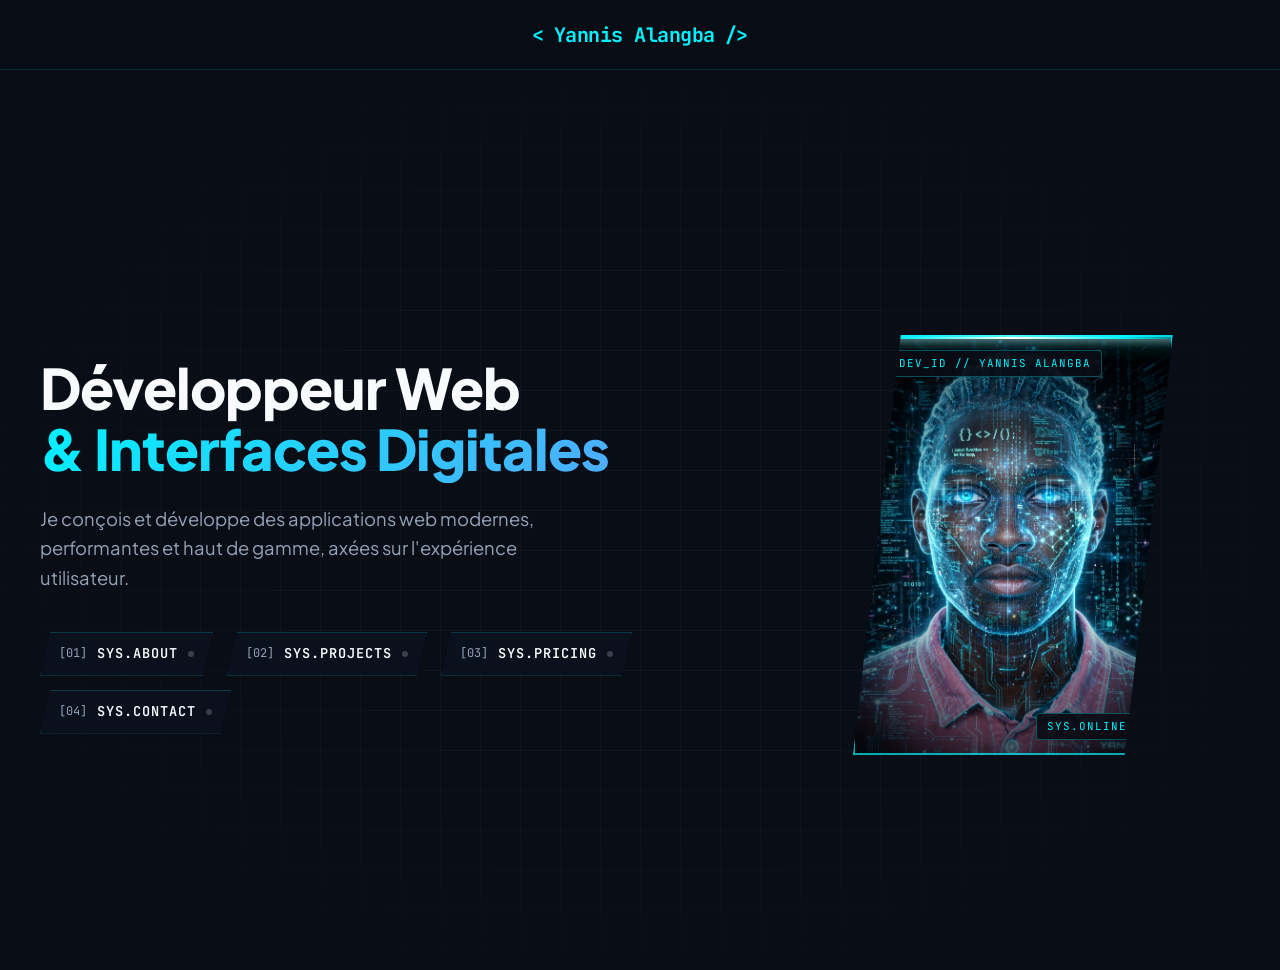
<file: index.html>
<!DOCTYPE html>
<html lang="fr">
<head>
  <meta charset="UTF-8" />
  <meta name="viewport" content="width=device-width, initial-scale=1.0" />
  <title>Portfolio — Alangba Yannis</title>
  <!-- Polices Google Fonts : Plus Jakarta Sans (UI) & JetBrains Mono (Code) -->
  <link rel="preconnect" href="https://fonts.googleapis.com">
  <link rel="preconnect" href="https://fonts.gstatic.com" crossorigin>
  <link href="https://fonts.googleapis.com/css2?family=JetBrains+Mono:wght@400;500&family=Plus+Jakarta+Sans:wght@400;600;700;800&display=swap" rel="stylesheet">
  <link rel="stylesheet" href="style.css" />
</head>
<body>

    <!-- OVERLAY SCAN BIOMÉTRIQUE HUD (30 SECONDS) -->
<div id="biometric-loader" class="biometric-overlay">
  <div class="hud-scanner-container">
    
    <!-- Reticule central rotatif -->
    <div class="scanner-ring outer-ring"></div>
    <div class="scanner-ring inner-ring"></div>
    <div class="scanner-core"></div>
    <div class="laser-beam"></div>

    <!-- HUD Data Display -->
    <div class="hud-status-box">
      <div class="hud-header">
        <span class="hud-led"></span>
        <span class="hud-title">BIOMETRIC_IDENTITY_SCAN</span>
      </div>
      
      <div class="hud-target-info">
        TARGET_NODE: <span id="bio-target-name" class="highlight-cyan">SYS.UNKNOWN</span>
      </div>

      <!-- Barre de progression -->
      <div class="bio-progress-bg">
        <div id="bio-progress-bar" class="bio-progress-fill"></div>
      </div>

      <div class="hud-footer">
        <span id="bio-status-text">ANALYZING RETINAL PATTERN...</span>
        <span id="bio-timer" class="highlight-cyan">30.0s</span>
      </div>
    </div>

  </div>
</div>

  <!-- NAV BAR -->
  <header class="navbar">
    <div class="nav-container">
      <div class="nav-logo">
        <span class="logo-code">&lt;</span>Yannis Alangba<span class="logo-code">/&gt;</span>
      </div>
      <nav class="nav-links">
        <!-- Navigation vide comme demandé -->
      </nav>
    </div>
  </header>

  <!-- HERO SECTION -->
  <section class="hero">
  <!-- Canvas pour la pluie de code binaire en arrière-plan -->
  <canvas id="matrix-canvas"></canvas>
  <!-- Fond dynamique avec grille lumineuse -->
  <div class="grid-background"></div>

  <div class="hero-container">
    
    <!-- CONTENU TEXTE HERO (COLONNE GAUCHE) -->
    <div class="hero-content">

      <h1 class="hero-title">
        Développeur Web <br />
        <span class="gradient-text">&amp; Interfaces Digitales</span>
      </h1>

      <p class="hero-description">
        Je conçois et développe des applications web modernes, performantes et haut de gamme, axées sur l'expérience utilisateur.
      </p>

     <!-- CATEGORIES FUTURISTES : TERMINAL NODES -->
<div class="hero-categories">
  
  <div class="category-node" onclick="triggerBiometricScan('SYS.ABOUT', 'about.html')">
    <span class="node-prefix">[01]</span>
    <span class="node-label">SYS.ABOUT</span>
    <span class="node-dot"></span>
  </div>

  <div class="category-node" onclick="triggerBiometricScan('SYS.PROJECTS', 'projects.html')">
    <span class="node-prefix">[02]</span>
    <span class="node-label">SYS.PROJECTS</span>
    <span class="node-dot"></span>
  </div>

  <div class="category-node" onclick="triggerBiometricScan('SYS.PRICING', 'pricing.html')">
    <span class="node-prefix">[03]</span>
    <span class="node-label">SYS.PRICING</span>
    <span class="node-dot"></span>
  </div>

  <div class="category-node" onclick="triggerBiometricScan('SYS.CONTACT', 'contact.html')">
    <span class="node-prefix">[04]</span>
    <span class="node-label">SYS.CONTACT</span>
    <span class="node-dot"></span>
  </div>

</div>

    </div> <!-- FIN DU HERO-CONTENT -->

    <!-- VISUEL / PHOTO HOLOGRAPHIQUE BLUEPRINT (COLONNE DROITE) -->
    <div class="hero-visual">
      <div class="blueprint-card">
        <!-- 1. Photo de fond en Noir & Blanc / Blueprint -->
        <img src="./WhatsApp Image 2026-09-19 at 15.34.25.jpeg" alt="Alangba Yannis" class="blueprint-photo photo-bw" />

        <!-- 2. Photo du dessus en Couleur (révélée par le scanner) -->
        <img src="./WhatsApp Image 2026-09-20 at 23.21.51.jpg" alt="Alangba Yannis" class="blueprint-photo photo-color" />

        <!-- 3. Ligne du scanner néon -->
        <div class="scan-line"></div>
        
        <div class="blueprint-overlay"></div>
        
        <!-- Badges HUD -->
        <div class="hud-tag top-left">DEV_ID // YANNIS ALANGBA</div>
        <div class="hud-tag bottom-right">SYS.ONLINE</div>
      </div>
    </div>

  </div> <!-- FIN DU HERO-CONTAINER -->
</section>
 

  <!-- Inclure le script JS juste avant </body> -->
<script src="script.js"></script>
</body>
</html>
</file>
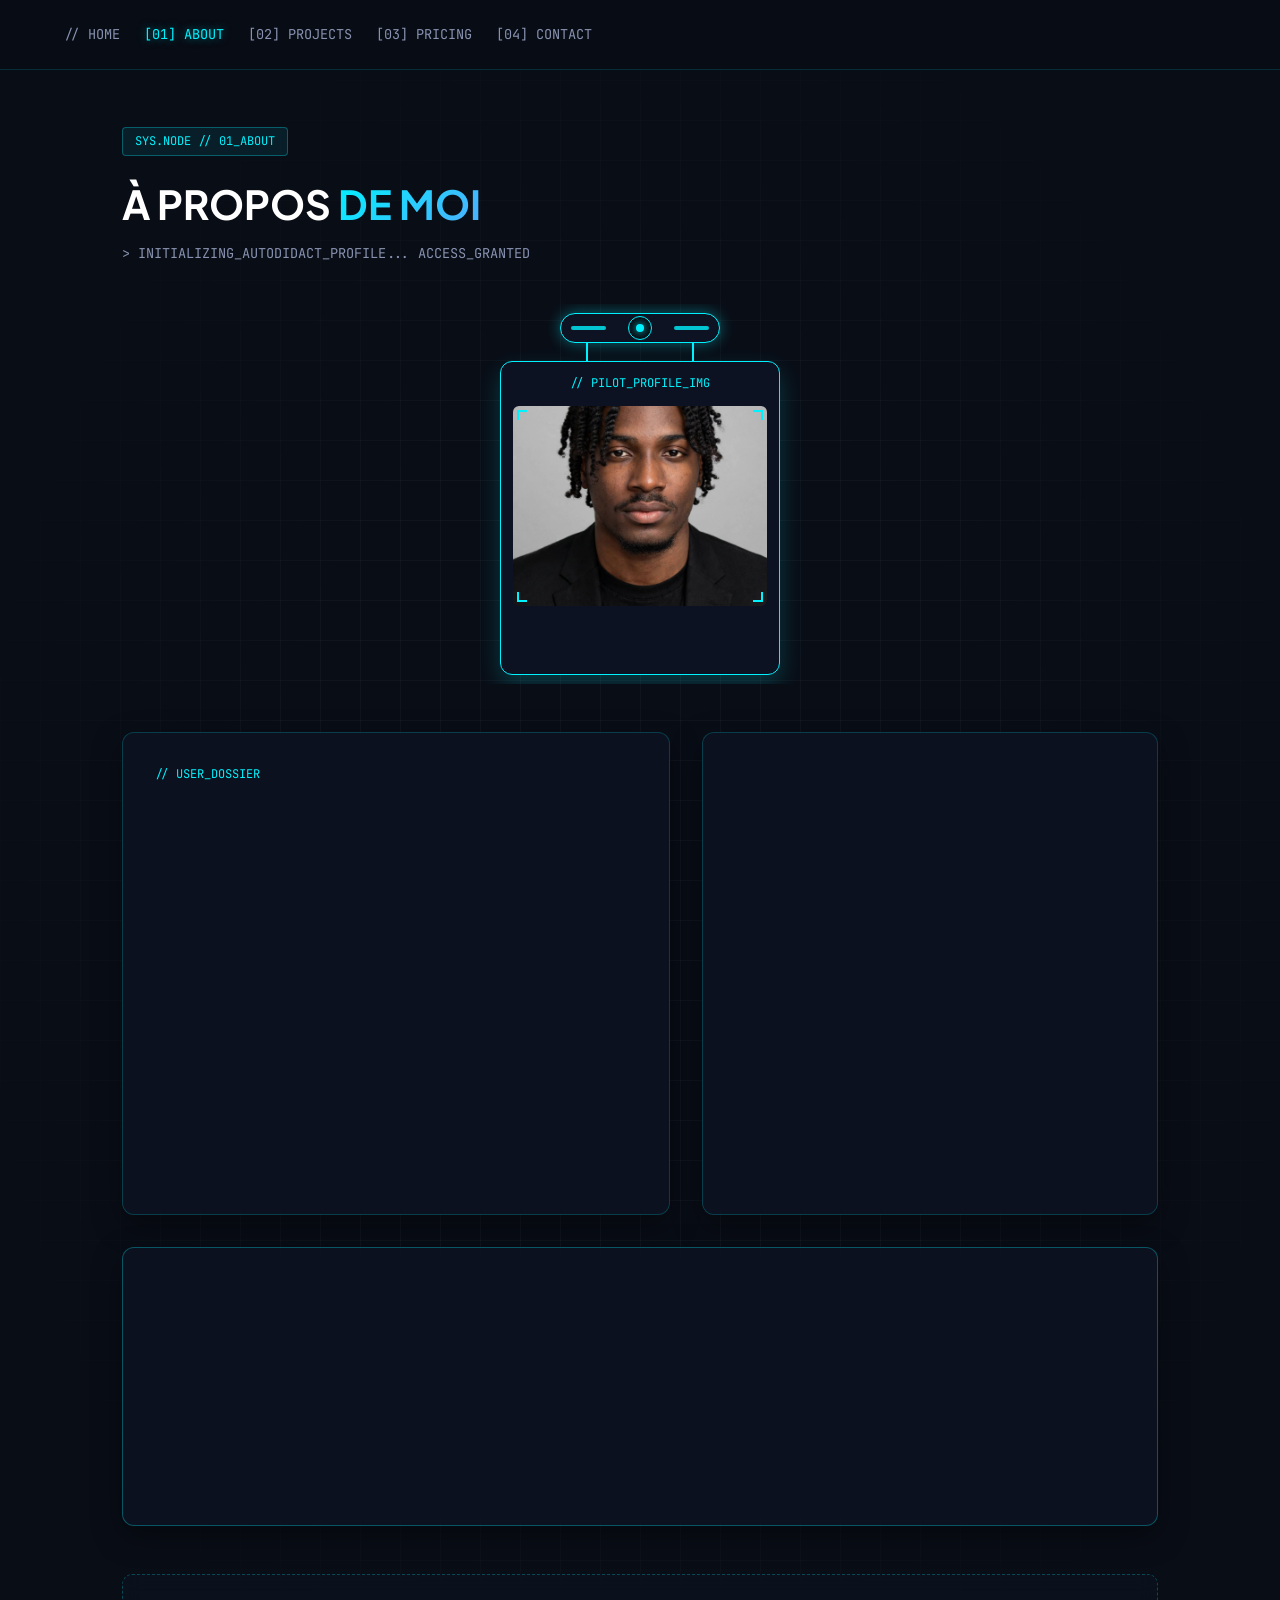
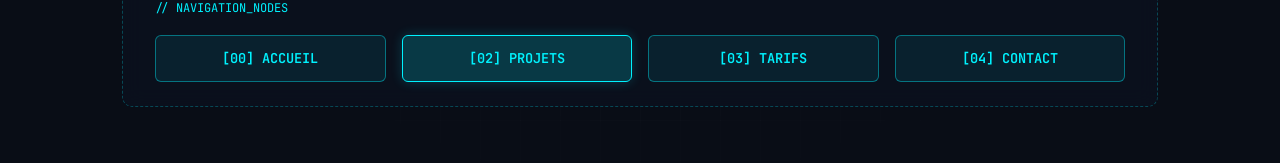
<file: about.html>
<!DOCTYPE html>
<html lang="fr">
<head>
  <meta charset="UTF-8" />
  <meta name="viewport" content="width=device-width, initial-scale=1.0" />
  <title>Alangba Yannis // SYS.ABOUT</title>
  <link rel="stylesheet" href="style.css" />
  <!-- Google Font Mono -->
  <link rel="preconnect" href="https://fonts.googleapis.com">
  <link rel="preconnect" href="https://fonts.gstatic.com" crossorigin>
  <link href="https://fonts.googleapis.com/css2?family=JetBrains+Mono:wght@400;600;700&family=Plus+Jakarta+Sans:wght@400;600;700&display=swap" rel="stylesheet">
</head>
<body class="cyber-page">

  <!-- FOND DYNAMIQUE (MATRICE + GRILLE) -->
  <canvas id="matrix-canvas"></canvas>
  <div class="grid-background"></div>

  <!-- NAVIGATION HEADER -->
  <header class="navbar">
    
    <nav class="nav-links">
      <a href="index.html" class="nav-item">// HOME</a>
      <a href="about.html" class="nav-item active">[01] ABOUT</a>
      <a href="projects.html" class="nav-item">[02] PROJECTS</a>
      <a href="pricing.html" class="nav-item">[03] PRICING</a>
      <a href="contact.html" class="nav-item">[04] CONTACT</a>
    </nav>
  </header>

  <!-- CONTENU PRINCIPAL -->
  <main class="page-container">
    
    <!-- EN-TÊTE DE PAGE -->
    <div class="page-header">
      <div class="hud-badge">SYS.NODE // 01_ABOUT</div>
      <h1 class="page-title">À PROPOS <span class="gradient-text">DE MOI</span></h1>
      <p class="page-subtitle">> INITIALIZING_AUTODIDACT_PROFILE... ACCESS_GRANTED</p>
    </div>

    <!-- BANNIÈRE PHOTO TRANPORTÉE PAR DRONE -->
<section class="drone-banner-container">
  <div class="drone-wrapper" id="droneWrapper">
    
    <!-- LE DRONE (HUD & HELICES) -->
    <div class="cyber-drone">
      <div class="drone-propeller prop-left"></div>
      <div class="drone-core">
        <span class="drone-eye"></span>
      </div>
      <div class="drone-propeller prop-right"></div>
      <!-- Grappins/Lois de fixation -->
      <div class="drone-mount left-mount"></div>
      <div class="drone-mount right-mount"></div>
    </div>

    <!-- LA PANCARTE / CARTE PHOTO -->
    <div class="photo-sign cyber-card">
      <div class="card-tag">// PILOT_PROFILE_IMG</div>
      <div class="sign-photo-frame">
        <img src="./WhatsApp Image 2026-09-20 at 23.04.14.jpg" alt="Photo Alangba Yannis" class="sign-img" />
        <div class="photo-overlay"></div>
        <span class="hud-corner top-left"></span>
        <span class="hud-corner top-right"></span>
        <span class="hud-corner bottom-left"></span>
        <span class="hud-corner bottom-right"></span>
      </div>
      <div class="sign-caption">
        <span class="caption-name">YANNIS ALANGBA</span>
        <span class="caption-status">[DEV_NODE // ONLINE]</span>
      </div>
    </div>

  </div>
</section>

    <!-- GRILLE D'INFORMATIONS -->
    <div class="about-grid">
      
      <!-- CARTE PROFIL & PARCOURS AUTODIDACTE -->
      <div class="cyber-card bio-card">
        <div class="card-corner top-left"></div>
        <div class="card-corner bottom-right"></div>
        
        <div class="card-tag">// USER_DOSSIER</div>
        <h2 class="card-title">Alangba Yannis</h2>
        <p class="card-subtitle">Développeur Web Autodidacte & Titulaire d'une Licence en Mécatronique</p>

        <p class="card-text">
          Passionné par la création numérique et le code, je suis un développeur frontend autodidacte. Mon approche est guidée par la curiosité, la résolution de problèmes et l'apprentissage continu.
        </p>
        <p class="card-text">
          Titulaire d'une Licence en Mécatronique, j'associe la rigueur logique et l'esprit d'ingénierie acquis durant ma formation académique à ma passion pour la conception d'interfaces web modernes, immersives et performantes.
        </p>

        <!-- STATISTIQUES RAPIDES -->
        <div class="stats-row">
          <div class="stat-item">
            <span class="stat-number">MÉCATRONIQUE</span>
            <span class="stat-desc">DIPLÔME / LICENCE</span>
          </div>
          <div class="stat-item">
            <span class="stat-number">AUTODIDACTE</span>
            <span class="stat-desc">FORMATION WEB</span>
          </div>
          <div class="stat-item">
            <span class="stat-number">ABIDJAN</span>
            <span class="stat-desc">LOCALISATION</span>
          </div>
        </div>
      </div>

      <!-- CARTE COMPÉTENCES / MAÎTRISE TECHNIQUE -->
      <div class="cyber-card tech-card">
        <div class="card-corner top-left"></div>
        <div class="card-corner bottom-right"></div>

        <div class="card-tag">// CORE_COMPETENCIES</div>
        
        <div class="stack-category">
          <span class="category-label">MAÎTRISE CORE WEB</span>
          <div class="skills-tags">
            <span class="tech-tag highlight">HTML5</span>
            <span class="tech-tag highlight">CSS3</span>
            <span class="tech-tag highlight">JavaScript (ES6+)</span>
          </div>
        </div>

        <div class="stack-category">
          <span class="category-label">DISCIPLINES ACADÉMIQUES & SYSTÈMES</span>
          <div class="skills-tags">
            <span class="tech-tag">Mécatronique</span>
            <span class="tech-tag">Systèmes Automatisés</span>
            <span class="tech-tag">Logique Algorithmique</span>
          </div>
        </div>

        <div class="stack-category">
          <span class="category-label">OUTILS & ENVIRONNEMENT</span>
          <div class="skills-tags">
            <span class="tech-tag">Git / GitHub</span>
            <span class="tech-tag">VS Code</span>
            <span class="tech-tag">Responsive Design</span>
          </div>
        </div>
      </div>

    </div>

    <!-- BLOC CV & ACTION RECRUTEURS -->
<div class="cyber-card cv-download-card">
  <div class="card-tag">// CURRICULUM_VITAE</div>
  
  <div class="cv-info-content">
    <div class="cv-icon">📄</div>
    <div class="cv-details">
      <h3 class="cv-title">ALANGBA YANNIS - CV.PDF</h3>
      <p class="cv-subtitle">Développeur Frontend Junior // Licence en Mécatronique</p>
    </div>
  </div>

  <div class="cv-actions">
    <!-- Bouton pour voir / ouvrir le PDF -->
    <a href="./Cv Yannis Alangba.pdf" target="_blank" class="cyber-btn outline">
      <span> VOIR LE CV</span>
    </a>
    
    <!-- Bouton pour télécharger directement le PDF -->
    <a href="./Cv Yannis Alangba.pdf" download="CV_Alangba_Yannis.pdf" class="cyber-btn primary">
      <span>TÉLÉCHARGER (.PDF)</span>
    </a>
  </div>
</div>

    <!-- PANNEAU DE NAVIGATION VERS LES AUTRES PAGES -->
    <div class="navigation-panel">
      <div class="panel-header">// NAVIGATION_NODES</div>
      <div class="nav-buttons-grid">
        <a href="index.html" class="cyber-btn">
          <span>[00] ACCUEIL</span>
          <div class="btn-glow"></div>
        </a>
        <a href="projects.html" class="cyber-btn primary">
          <span>[02] PROJETS</span>
          <div class="btn-glow"></div>
        </a>
        <a href="pricing.html" class="cyber-btn">
          <span>[03] TARIFS</span>
          <div class="btn-glow"></div>
        </a>
        <a href="contact.html" class="cyber-btn">
          <span>[04] CONTACT</span>
          <div class="btn-glow"></div>
        </a>
      </div>
    </div>

  </main>

  <script src="script.js"></script>
</body>
</html>
</file>
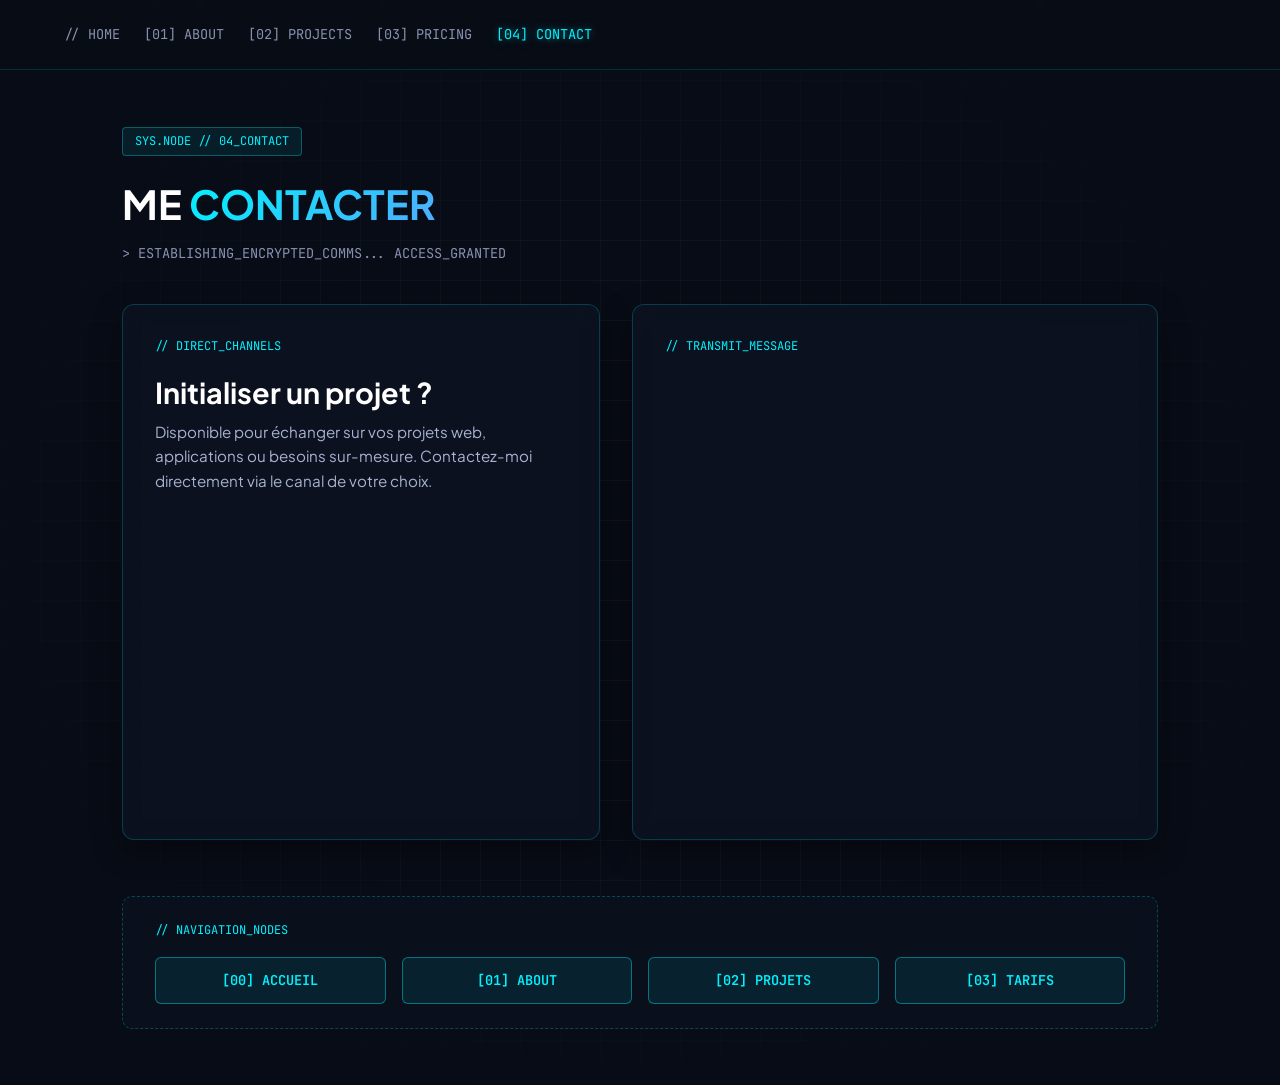
<file: contact.html>
<!DOCTYPE html>
<html lang="fr">
<head>
  <meta charset="UTF-8" />
  <meta name="viewport" content="width=device-width, initial-scale=1.0" />
  <title>Alangba Yannis // SYS.CONTACT</title>
  <link rel="stylesheet" href="style.css" />
  <!-- Google Font Mono -->
  <link rel="preconnect" href="https://fonts.googleapis.com">
  <link rel="preconnect" href="https://fonts.gstatic.com" crossorigin>
  <link href="https://fonts.googleapis.com/css2?family=JetBrains+Mono:wght@400;600;700&family=Plus+Jakarta+Sans:wght@400;600;700&display=swap" rel="stylesheet">
</head>
<body class="cyber-page">

  <!-- FOND DYNAMIQUE (MATRICE + GRILLE) -->
  <canvas id="matrix-canvas"></canvas>
  <div class="grid-background"></div>

  <!-- NAVIGATION HEADER -->
  <header class="navbar">
    
    <nav class="nav-links">
      <a href="index.html" class="nav-item">// HOME</a>
      <a href="about.html" class="nav-item">[01] ABOUT</a>
      <a href="projects.html" class="nav-item">[02] PROJECTS</a>
      <a href="pricing.html" class="nav-item">[03] PRICING</a>
      <a href="contact.html" class="nav-item active">[04] CONTACT</a>
    </nav>
  </header>

  <!-- CONTENU PRINCIPAL -->
  <main class="page-container">
    
    <!-- EN-TÊTE DE PAGE -->
    <div class="page-header">
      <div class="hud-badge">SYS.NODE // 04_CONTACT</div>
      <h1 class="page-title">ME <span class="gradient-text">CONTACTER</span></h1>
      <p class="page-subtitle">> ESTABLISHING_ENCRYPTED_COMMS... ACCESS_GRANTED</p>
    </div>

    <!-- GRILLE CONTACT -->
    <div class="contact-grid">
      
      <!-- CANAUX DE COMMUNICATION DIRECTS -->
      <div class="cyber-card contact-info-card">
        <div class="card-tag">// DIRECT_CHANNELS</div>
        <h2 class="card-title">Initialiser un projet ?</h2>
        <p class="card-text">
          Disponible pour échanger sur vos projets web, applications ou besoins sur-mesure. Contactez-moi directement via le canal de votre choix.
        </p>

        <!-- BOUTON WHATSAPP STAR -->
        <div class="whatsapp-box">
          <span class="whatsapp-label">// FAST_RESPONSE_CHANNEL</span>
          <a href="https://wa.me/2250102002898?text=Bonjour%20Yannis,%20j'ai%20vu%20ton%20portfolio%20et%20je%20souhaite%20discuter%20d'un%20projet." 
             target="_blank" 
             rel="noopener noreferrer" 
             class="cyber-whatsapp-btn">
            <span class="wa-icon">💬</span>
            <span class="wa-text">CONTACTER SUR WHATSAPP</span>
            <span class="wa-number">+225 01 02 00 28 98</span>
          </a>
        </div>

        <!-- INFOS COMPLÉMENTAIRES -->
        <div class="info-list">
          <div class="info-item">
            <span class="info-label">LOCALISATION:</span>
            <span class="info-val">Abidjan, Côte d'Ivoire</span>
          </div>
          <div class="info-item">
            <span class="info-label">DISPONIBILITÉ:</span>
            <span class="info-val green">FREELANCE / OPEN FOR ROLES</span>
          </div>
          <div class="info-item">
            <span class="info-label">STATUS:</span>
            <span class="info-val">ONLINE // READY_TO_CODE</span>
          </div>
        </div>
      </div>

      <!-- FORMULAIRE DE CONTACT HUD -->
      <div class="cyber-card contact-form-card">
        <div class="card-tag">// TRANSMIT_MESSAGE</div>
        
        <form class="cyber-form" onsubmit="event.preventDefault(); alert('Message transmis au système !');">
          <div class="form-group">
            <label for="name" class="form-label">[01] VOTRE NOM / ORGANISATION</label>
            <input type="text" id="name" class="cyber-input" placeholder="Ex: John Doe / Agency" required />
          </div>

          <div class="form-group">
            <label for="email" class="form-label">[02] ADRESSE E-MAIL</label>
            <input type="email" id="email" class="cyber-input" placeholder="Ex: client@domain.com" required />
          </div>

          <div class="form-group">
            <label for="message" class="form-label">[03] DÉTAILS DU PROJET</label>
            <textarea id="message" class="cyber-input textarea" rows="4" placeholder="Décrivez brièvement votre besoin..." required></textarea>
          </div>

          <button type="submit" class="cyber-btn primary full-width">
            <span>TRANSMETTRE LE MESSAGE &rarr;</span>
          </button>
        </form>
      </div>

    </div>

    <!-- PANNEAU DE NAVIGATION BAS DE PAGE -->
    <div class="navigation-panel">
      <div class="panel-header">// NAVIGATION_NODES</div>
      <div class="nav-buttons-grid">
        <a href="index.html" class="cyber-btn">
          <span>[00] ACCUEIL</span>
        </a>
        <a href="about.html" class="cyber-btn">
          <span>[01] ABOUT</span>
        </a>
        <a href="projects.html" class="cyber-btn">
          <span>[02] PROJETS</span>
        </a>
        <a href="pricing.html" class="cyber-btn">
          <span>[03] TARIFS</span>
        </a>
      </div>
    </div>

  </main>

  <script src="script.js"></script>
</body>
</html>
</file>
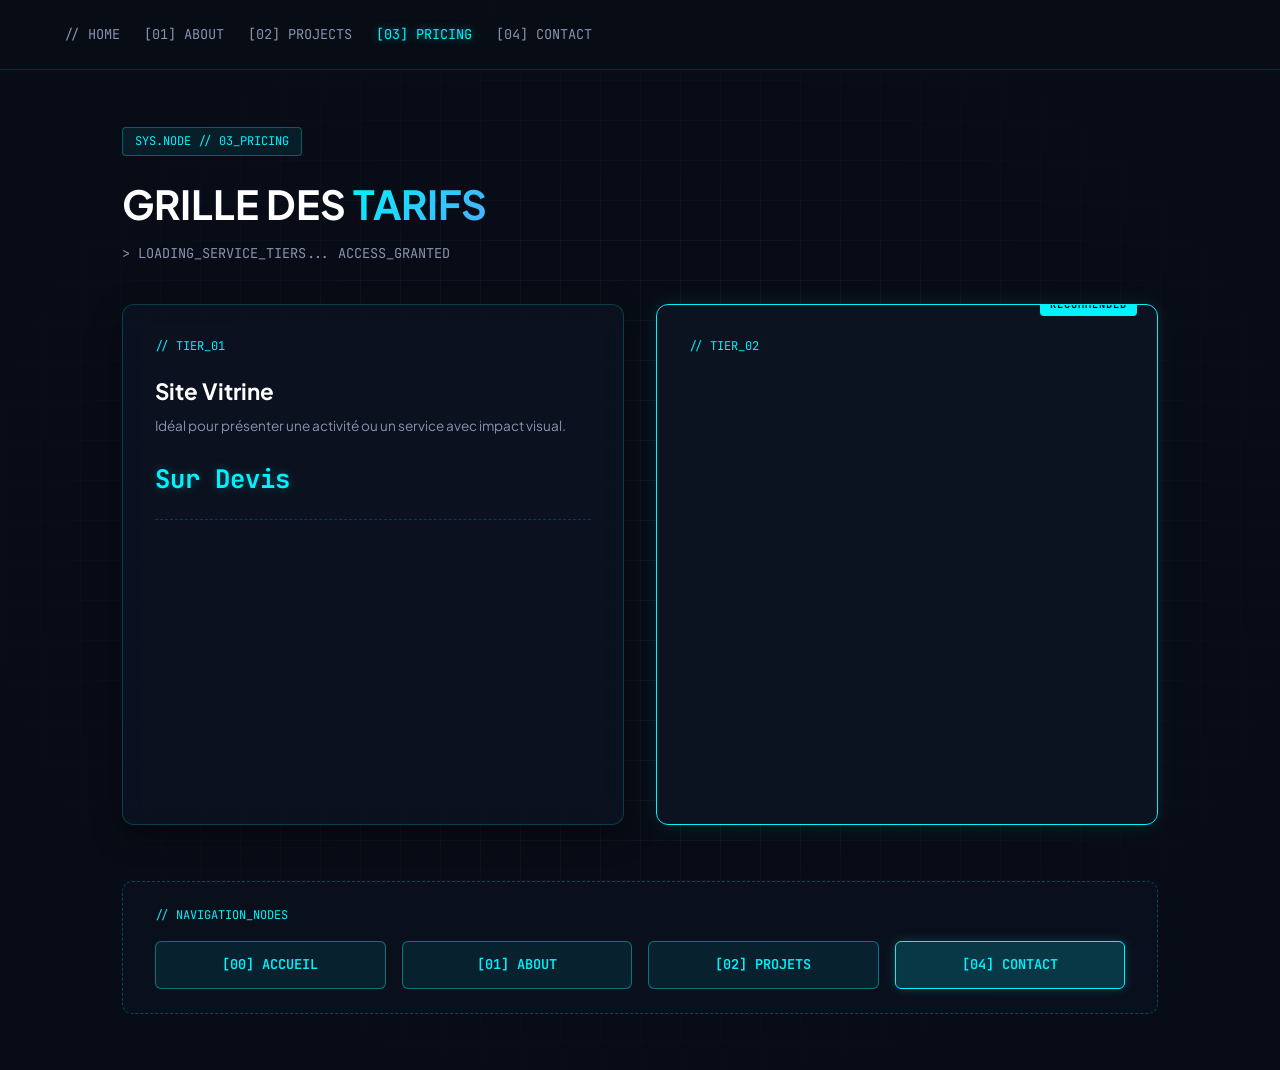
<file: pricing.html>
<!DOCTYPE html>
<html lang="fr">
<head>
  <meta charset="UTF-8" />
  <meta name="viewport" content="width=device-width, initial-scale=1.0" />
  <title>Alangba Yannis // SYS.PRICING</title>
  <link rel="stylesheet" href="style.css" />
  <!-- Google Font Mono -->
  <link rel="preconnect" href="https://fonts.googleapis.com">
  <link rel="preconnect" href="https://fonts.gstatic.com" crossorigin>
  <link href="https://fonts.googleapis.com/css2?family=JetBrains+Mono:wght@400;600;700&family=Plus+Jakarta+Sans:wght@400;600;700&display=swap" rel="stylesheet">
</head>
<body class="cyber-page">

  <!-- FOND DYNAMIQUE (MATRICE + GRILLE) -->
  <canvas id="matrix-canvas"></canvas>
  <div class="grid-background"></div>

  <!-- NAVIGATION HEADER -->
  <header class="navbar">
   
    <nav class="nav-links">
      <a href="index.html" class="nav-item">// HOME</a>
      <a href="about.html" class="nav-item">[01] ABOUT</a>
      <a href="projects.html" class="nav-item">[02] PROJECTS</a>
      <a href="pricing.html" class="nav-item active">[03] PRICING</a>
      <a href="contact.html" class="nav-item">[04] CONTACT</a>
    </nav>
  </header>

  <!-- CONTENU PRINCIPAL -->
  <main class="page-container">
    
    <!-- EN-TÊTE DE PAGE -->
    <div class="page-header">
      <div class="hud-badge">SYS.NODE // 03_PRICING</div>
      <h1 class="page-title">GRILLE DES <span class="gradient-text">TARIFS</span></h1>
      <p class="page-subtitle">> LOADING_SERVICE_TIERS... ACCESS_GRANTED</p>
    </div>

    <!-- GRILLE DES TARIFS -->
    <div class="pricing-grid">
      
      <!-- OFFRE 1 : ESSENTIEL / VITRINE -->
      <article class="cyber-card pricing-card">
        <div class="card-tag">// TIER_01</div>
        <div class="pricing-header">
          <h2 class="pricing-title">Site Vitrine</h2>
          <p class="pricing-subtitle">Idéal pour présenter une activité ou un service avec impact visual.</p>
        </div>

        <div class="pricing-price">
          <span class="price-value">Sur Devis</span>
        </div>

        <ul class="pricing-features">
          <li><span class="feature-icon">[✓]</span> Design Responsive & Inclusif</li>
          <li><span class="feature-icon">[✓]</span> Intégration HTML5 / CSS3 / JS</li>
          <li><span class="feature-icon">[✓]</span> Formulaire de contact / Commande</li>
          <li><span class="feature-icon">[✓]</span> Optimisation Vitesse & SEO</li>
          <li><span class="feature-icon">[✓]</span> Hébergement GitHub Pages / Vercel</li>
        </ul>

        <div class="pricing-footer">
          <a href="contact.html" class="cyber-btn-sm outline full-width">COMMANDER_NODE &rarr;</a>
        </div>
      </article>

      <!-- OFFRE 2 : INTERACTIF / DYNAMIQUE (POPULAIRE) -->
      <article class="cyber-card pricing-card featured">
        <div class="featured-badge">RECOMMENDED</div>
        <div class="card-tag">// TIER_02</div>
        <div class="pricing-header">
          <h2 class="pricing-title">Site e-commerce</h2>
          <p class="pricing-subtitle">Pour les projets nécessitant de la dynamique de données et un panel admin.</p>
        </div>

        <div class="pricing-price">
          <span class="price-value">Sur Devis</span>
        </div>

        <ul class="pricing-features">
          <li><span class="feature-icon">[✓]</span> Tout l'offre Site Vitrine</li>
          <li><span class="feature-icon">[✓]</span> Base de données Firebase temps réel</li>
          <li><span class="feature-icon">[✓]</span> Panel Administration / Gestion</li>
          <li><span class="feature-icon">[✓]</span> Modales d'images & réservations</li>
          <li><span class="feature-icon">[✓]</span> Notifications d'activité automatiques</li>
        </ul>

        <div class="pricing-footer">
          <a href="contact.html" class="cyber-btn-sm full-width">COMMANDER_NODE &rarr;</a>
        </div>
      </article>

      

    </div>

    <!-- PANNEAU DE NAVIGATION BAS DE PAGE -->
    <div class="navigation-panel">
      <div class="panel-header">// NAVIGATION_NODES</div>
      <div class="nav-buttons-grid">
        <a href="index.html" class="cyber-btn">
          <span>[00] ACCUEIL</span>
        </a>
        <a href="about.html" class="cyber-btn">
          <span>[01] ABOUT</span>
        </a>
        <a href="projects.html" class="cyber-btn">
          <span>[02] PROJETS</span>
        </a>
        <a href="contact.html" class="cyber-btn primary">
          <span>[04] CONTACT</span>
        </a>
      </div>
    </div>

  </main>

  <script src="script.js"></script>
</body>
</html>
</file>
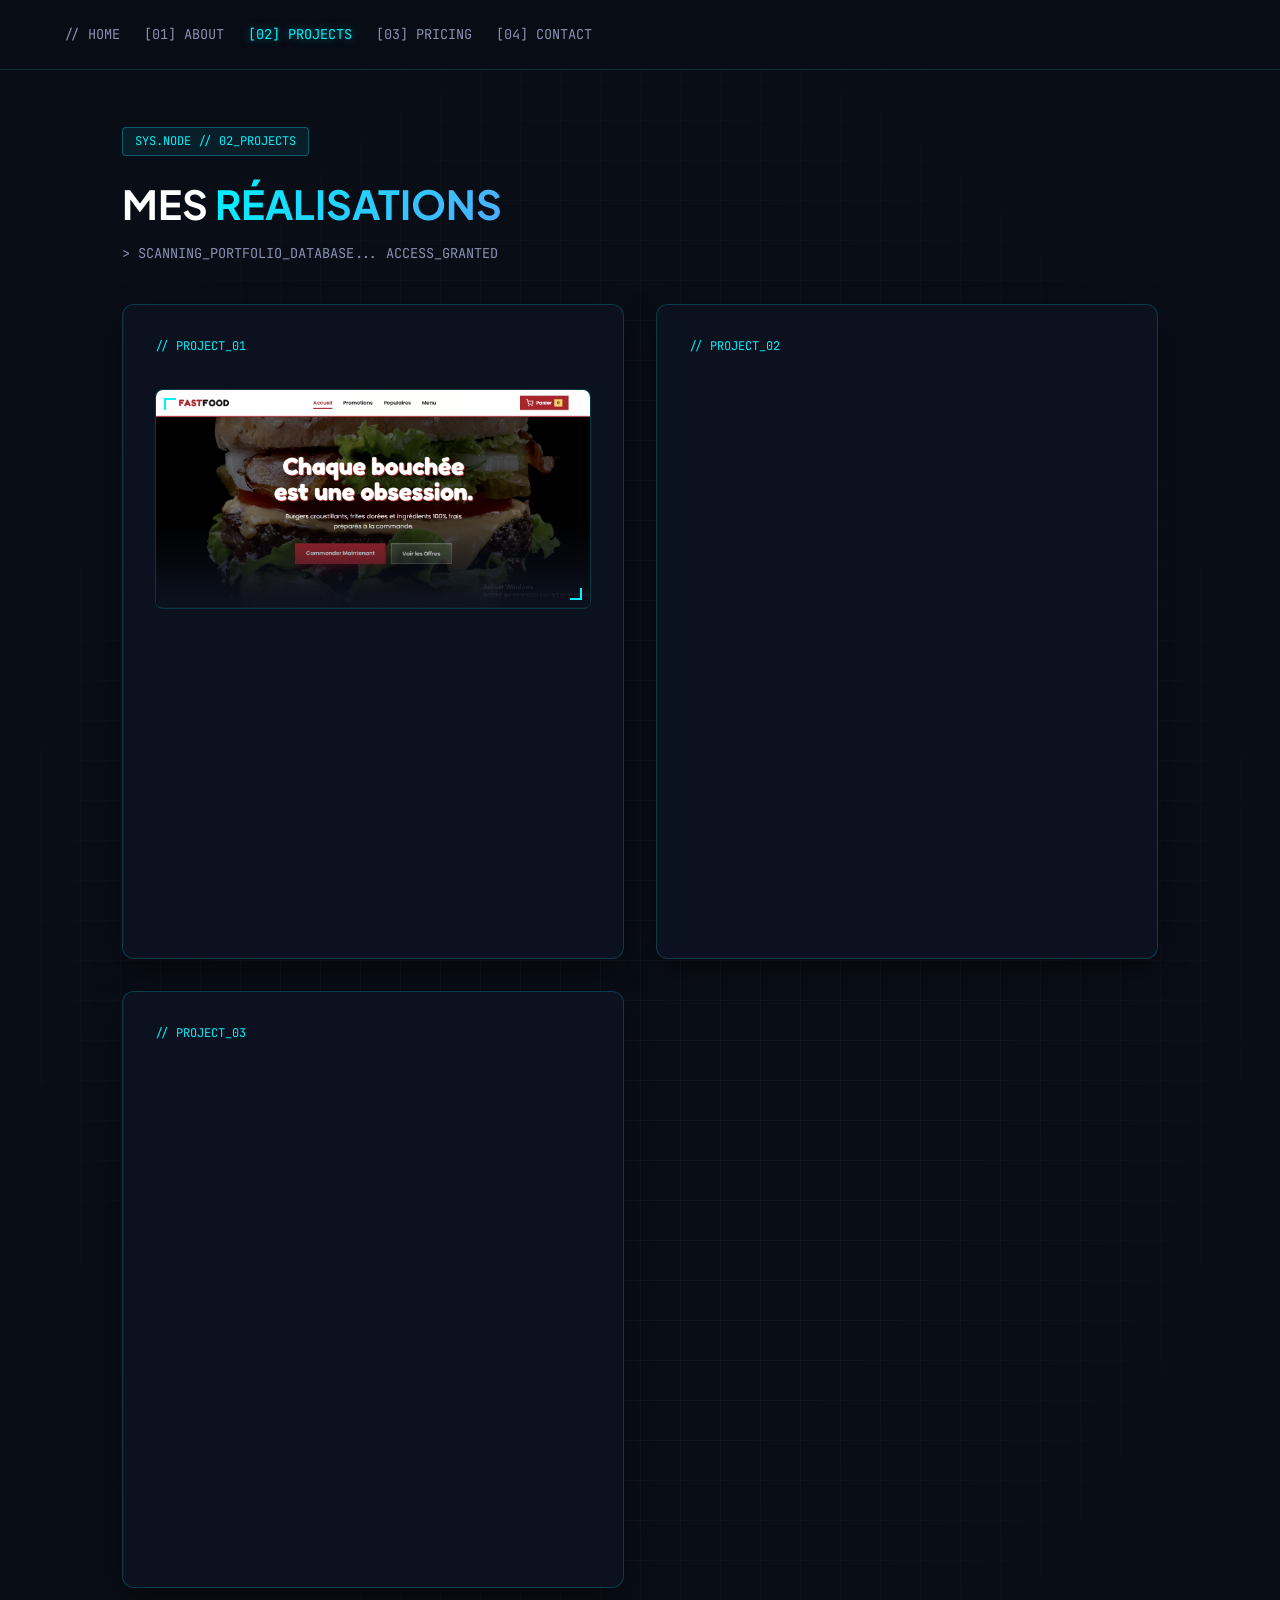
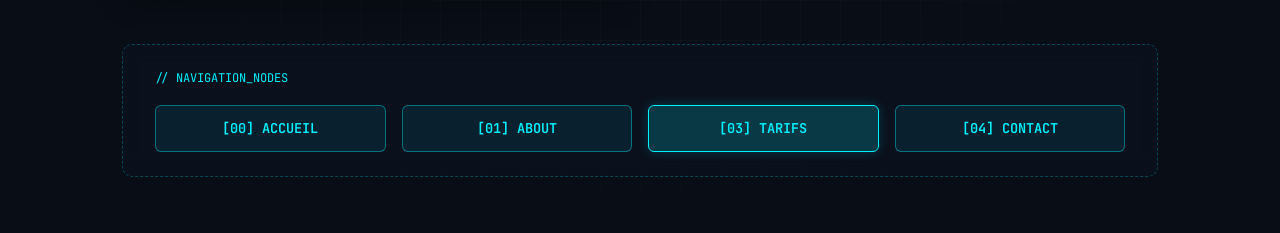
<file: projects.html>
<!DOCTYPE html>
<html lang="fr">
<head>
  <meta charset="UTF-8" />
  <meta name="viewport" content="width=device-width, initial-scale=1.0" />
  <title>Alangba Yannis // SYS.PROJECTS</title>
  <link rel="stylesheet" href="style.css" />
  <!-- Google Font Mono -->
  <link rel="preconnect" href="https://fonts.googleapis.com">
  <link rel="preconnect" href="https://fonts.gstatic.com" crossorigin>
  <link href="https://fonts.googleapis.com/css2?family=JetBrains+Mono:wght@400;600;700&family=Plus+Jakarta+Sans:wght@400;600;700&display=swap" rel="stylesheet">
</head>
<body class="cyber-page">

  <!-- FOND DYNAMIQUE (MATRICE + GRILLE) -->
  <canvas id="matrix-canvas"></canvas>
  <div class="grid-background"></div>

  <!-- NAVIGATION HEADER -->
  <header class="navbar">
  
    <nav class="nav-links">
      <a href="index.html" class="nav-item">// HOME</a>
      <a href="about.html" class="nav-item">[01] ABOUT</a>
      <a href="projects.html" class="nav-item active">[02] PROJECTS</a>
      <a href="pricing.html" class="nav-item">[03] PRICING</a>
      <a href="contact.html" class="nav-item">[04] CONTACT</a>
    </nav>
  </header>

  <!-- CONTENU PRINCIPAL -->
  <main class="page-container">
    
    <!-- EN-TÊTE DE PAGE -->
    <div class="page-header">
      <div class="hud-badge">SYS.NODE // 02_PROJECTS</div>
      <h1 class="page-title">MES <span class="gradient-text">RÉALISATIONS</span></h1>
      <p class="page-subtitle">> SCANNING_PORTFOLIO_DATABASE... ACCESS_GRANTED</p>
    </div>

    <!-- GRILLE DES 4 PROJETS -->
    <div class="projects-grid">
      
      <!-- PROJET 1 : E-COMMERCE -->
      <article class="cyber-card project-card">
        <div class="card-tag">// PROJECT_01</div>
        
        <div class="project-media">
          <img src="./Capture d’écran 2026-09-19 232501.jpg" alt="Aperçu E-Commerce" class="project-img" />
          <div class="media-overlay"></div>
          <span class="hud-corner top-left"></span>
          <span class="hud-corner bottom-right"></span>
        </div>

        <div class="project-info">
          <div class="project-header">
            <h2 class="project-title">Plateforme E-Commerce</h2>
            <span class="project-status live">LIVE</span>
          </div>
          <p class="card-text">
            Formulaire de commande sur-mesure et interface d'achat moderne développée pour optimiser le taux de conversion client.
          </p>
          <div class="skills-tags">
            <span class="tech-tag highlight">HTML5</span>
            <span class="tech-tag highlight">CSS3</span>
            <span class="tech-tag highlight">JavaScript</span>
          </div>
          <div class="project-footer">
            <a href="https://infinity-dream-digital.github.io/Fastfood/" target="_blank" rel="noopener noreferrer" class="cyber-btn-sm">
              VISITER LE SITE &rarr;
            </a>
          </div>
        </div>
      </article>

      <!-- PROJET 2 : SITE IMMOBILIER & ADMIN -->
      <article class="cyber-card project-card">
        <div class="card-tag">// PROJECT_02</div>
        
        <div class="project-media">
          <img src="./Capture d’écran 2026-09-19 232630.jpg" alt="Aperçu Immobilier" class="project-img" />
          <div class="media-overlay"></div>
          <span class="hud-corner top-left"></span>
          <span class="hud-corner bottom-right"></span>
        </div>

        <div class="project-info">
          <div class="project-header">
            <h2 class="project-title">Plateforme de vote pour un concours de talent</h2>
            <span class="project-status live">LIVE</span>
          </div>
          <p class="card-text">
           Site web interactif pour un concours de talent, intégrant un système de vote en ligne sécurisé et une interface d'administration pour la gestion des participants.
          </p>
          <div class="skills-tags">
            <span class="tech-tag highlight">HTML5</span>
            <span class="tech-tag highlight">Css3</span>
            <span class="tech-tag highlight">JavaScript</span>
            <span class="tech-tag">Firebase</span>
          </div>
          <div class="project-footer">
            <a href="https://infinity-dream-digital.github.io/COncours-/" target="_blank" rel="noopener noreferrer" class="cyber-btn-sm">
              VISITER LE SITE &rarr;
            </a>
          </div>
        </div>
      </article>

      <!-- PROJET 3 : APPLICATION FLUTTER -->
      <article class="cyber-card project-card">
        <div class="card-tag">// PROJECT_03</div>
        
        <div class="project-media">
          <img src="./Capture d’écran 2026-09-19 232544.jpg" alt="Aperçu App Mobile" class="project-img" />
          <div class="media-overlay"></div>
          <span class="hud-corner top-left"></span>
          <span class="hud-corner bottom-right"></span>
        </div>

        <div class="project-info">
          <div class="project-header">
            <h2 class="project-title">Site e-commerce</h2>
            <span class="project-status dev">IN_DEV</span>
          </div>
          <p class="card-text">
            Site web de commerce électronique avec panier d'achat, système de paiement sécurisé et gestion des inventaires.
          </p>
          <div class="skills-tags">
            <span class="tech-tag highlight">Html5</span>
            <span class="tech-tag highlight">Css3</span>
            <span class="tech-tag highlight">JavaScript</span>
            <span class="tech-tag">Firebase</span>
          </div>
          <div class="project-footer">
            <a href="https://infinity-dream-digital.github.io/Showroom/" target="_blank" rel="noopener noreferrer" class="cyber-btn-sm">
              VOIR LA DÉMO &rarr;
            </a>
          </div>
        </div>
      </article>

     
      

    </div>

    <!-- PANNEAU DE NAVIGATION BAS DE PAGE -->
    <div class="navigation-panel">
      <div class="panel-header">// NAVIGATION_NODES</div>
      <div class="nav-buttons-grid">
        <a href="index.html" class="cyber-btn">
          <span>[00] ACCUEIL</span>
        </a>
        <a href="about.html" class="cyber-btn">
          <span>[01] ABOUT</span>
        </a>
        <a href="pricing.html" class="cyber-btn primary">
          <span>[03] TARIFS</span>
        </a>
        <a href="contact.html" class="cyber-btn">
          <span>[04] CONTACT</span>
        </a>
      </div>
    </div>

  </main>

  <script src="script.js"></script>
</body>
</html>
</file>
<file: style.css>
/* ==========================================================================
   RESET & VARIABLES CYBER-SAAS
   ========================================================================== */
:root {
  --bg-color: #090d16;
  --bg-card: rgba(255, 255, 255, 0.03);
  --border-color: rgba(255, 255, 255, 0.08);
  --cyan-primary: #00f2fe;
  --blue-secondary: #4facfe;
  --accent-green: #10b981;
  --text-main: #f8fafc;
  --text-muted: #94a3b8;
  --font-sans: 'Plus Jakarta Sans', sans-serif;
  --font-mono: 'JetBrains Mono', monospace;
}

* {
  margin: 0;
  padding: 0;
  box-sizing: border-box;
}

body {
  background-color: var(--bg-color);
  color: var(--text-main);
  font-family: var(--font-sans);
  overflow-x: hidden;
  line-height: 1.6;
}

/* ==========================================================================
   NAVBAR (Vide)
   ========================================================================== */
.navbar {
  position: fixed;
  top: 0;
  left: 0;
  width: 100%;
  height: 70px;
  background: rgba(9, 13, 22, 0.7);
  backdrop-filter: blur(12px);
  -webkit-backdrop-filter: blur(12px);
  border-bottom: 1px solid var(--border-color);
  z-index: 100;
}

.nav-container {
  max-width: 1200px;
  height: 100%;
  margin: 0 auto;
  padding: 0 2rem;
  display: flex;
  align-items: center;
  justify-content: space-between;
}

.nav-logo {
  font-family: var(--font-mono);
  font-weight: 700;
  font-size: 1.25rem;
  color: var(--text-main);
  letter-spacing: -0.5px;
}

.logo-code {
  color: var(--cyan-primary);
}

/* ==========================================================================
   HERO SECTION
   ========================================================================== */
.hero {
  position: relative;
  min-height: 100vh;
  display: flex;
  align-items: center;
  padding: 100px 2rem 50px;
}

/* Grille de fond subtile */
.grid-background {
  position: absolute;
  inset: 0;
  background-image: 
    linear-gradient(to right, rgba(255, 255, 255, 0.03) 1px, transparent 1px),
    linear-gradient(to bottom, rgba(255, 255, 255, 0.03) 1px, transparent 1px);
  background-size: 40px 40px;
  mask-image: radial-gradient(ellipse at center, black 40%, transparent 80%);
  -webkit-mask-image: radial-gradient(ellipse at center, black 40%, transparent 80%);
  z-index: 1;
}

.hero-container {
  max-width: 1200px;
  width: 100%;
  margin: 0 auto;
  display: grid;
  grid-template-columns: 1.2fr 0.8fr;
  gap: 4rem;
  align-items: center;
  position: relative;
  z-index: 2;
}

/* Badge Statut */
.status-badge {
  display: inline-flex;
  align-items: center;
  gap: 8px;
  padding: 6px 14px;
  border-radius: 20px;
  background: rgba(16, 185, 129, 0.08);
  border: 1px solid rgba(16, 185, 129, 0.2);
  color: var(--accent-green);
  font-size: 0.85rem;
  font-family: var(--font-mono);
  margin-bottom: 1.5rem;
}

.pulse-dot {
  width: 8px;
  height: 8px;
  background-color: var(--accent-green);
  border-radius: 50%;
  box-shadow: 0 0 8px var(--accent-green);
  animation: pulse 2s infinite;
}

@keyframes pulse {
  0% { transform: scale(0.95); opacity: 1; }
  50% { transform: scale(1.3); opacity: 0.5; }
  100% { transform: scale(0.95); opacity: 1; }
}

/* Textes */
.hero-title {
  font-size: 3.5rem;
  font-weight: 800;
  line-height: 1.1;
  margin-bottom: 1.5rem;
  letter-spacing: -1px;
}

.gradient-text {
  background: linear-gradient(135deg, var(--cyan-primary), var(--blue-secondary));
  -webkit-background-clip: text;
  -webkit-text-fill-color: transparent;
}

.hero-description {
  font-size: 1.15rem;
  color: var(--text-muted);
  max-width: 520px;
  margin-bottom: 2.5rem;
}

/* Boutons CTA */
.hero-cta {
  display: flex;
  gap: 1rem;
}

.btn {
  display: inline-flex;
  align-items: center;
  gap: 10px;
  padding: 12px 24px;
  border-radius: 8px;
  font-weight: 600;
  font-size: 0.95rem;
  text-decoration: none;
  transition: all 0.3s ease;
  cursor: pointer;
}

.btn-primary {
  background: linear-gradient(135deg, var(--cyan-primary), var(--blue-secondary));
  color: #000;
  box-shadow: 0 0 20px rgba(0, 242, 254, 0.3);
}

.btn-primary:hover {
  transform: translateY(-2px);
  box-shadow: 0 0 30px rgba(0, 242, 254, 0.5);
}

.btn-secondary {
  background: var(--bg-card);
  color: var(--text-main);
  border: 1px solid var(--border-color);
}

.btn-secondary:hover {
  background: rgba(255, 255, 255, 0.08);
  border-color: rgba(255, 255, 255, 0.2);
}

/* ==========================================================================
   CARTE HOLOGRAPHIQUE — FORME LOSANGE / PARALLÉLOGRAMME CYBER
   ========================================================================== */
.hero-visual {
  display: flex;
  justify-content: center;
  align-items: center;
}

.blueprint-card {
  position: relative;
  width: 320px;
  height: 420px;
  background: #0d1322;
  
  /* Découpe géométrique en Parallélogramme / Losange inclinée */
  clip-path: polygon(15% 0%, 100% 0%, 85% 100%, 0% 100%);
  
  /* Ombre portée et lueur néon cyan */
  filter: drop-shadow(0 0 25px rgba(0, 242, 254, 0.3));
  transition: transform 0.4s ease, filter 0.4s ease;
}

.blueprint-card:hover {
  transform: translateY(-5px) scale(1.02);
  filter: drop-shadow(0 0 35px rgba(0, 242, 254, 0.5));
}

/* Contour lumineux néon ré-appliqué sur la découpe */
.blueprint-card::after {
  content: '';
  position: absolute;
  inset: 0;
  border: 2px solid var(--cyan-primary);
  clip-path: polygon(15% 0%, 100% 0%, 85% 100%, 0% 100%);
  pointer-events: none;
  z-index: 6;
  opacity: 0.7;
}

/* Style des deux photos superposées */
.blueprint-photo {
  position: absolute;
  top: 0;
  left: 0;
  width: 100%;
  height: 100%;
  object-fit: cover;
}

/* Photo 1 : Noir & Blanc / Matrix */
.photo-bw {
  filter: grayscale(100%) contrast(140%) brightness(75%);
  z-index: 1;
}

/* Photo 2 : Couleur d'origine (Révélée au passage du scanner) */
.photo-color {
  filter: contrast(105%) brightness(100%);
  z-index: 2;
  animation: reveal-color 3.5s infinite linear;
}

.blueprint-overlay {
  position: absolute;
  inset: 0;
  background: radial-gradient(circle at center, transparent 30%, #090d16 100%);
  mix-blend-mode: multiply;
  z-index: 3;
}

/* Scanner Néon Incliné */
.scan-line {
  position: absolute;
  top: 0;
  left: -20%;
  width: 140%;
  height: 4px;
  background: linear-gradient(90deg, transparent, var(--cyan-primary), #ffffff, var(--cyan-primary), transparent);
  box-shadow: 0 0 20px var(--cyan-primary), 0 0 10px #ffffff;
  animation: scan 3.5s infinite linear;
  z-index: 4;
}

/* Animations synchronisées */
@keyframes scan {
  0% { top: -5%; opacity: 0; }
  15% { opacity: 1; }
  85% { opacity: 1; }
  100% { top: 105%; opacity: 0; }
}

@keyframes reveal-color {
  0% {
    clip-path: inset(0 0 100% 0);
  }
  15% {
    clip-path: inset(0 0 85% 0);
  }
  85% {
    clip-path: inset(70% 0 0 0);
  }
  100% {
    clip-path: inset(100% 0 0 0);
  }
}

/* Badges HUD ajustés pour la forme inclinée */
.hud-tag {
  position: absolute;
  font-family: var(--font-mono);
  font-size: 0.68rem;
  color: var(--cyan-primary);
  background: rgba(9, 13, 22, 0.9);
  padding: 4px 10px;
  border-radius: 4px;
  border: 1px solid rgba(0, 242, 254, 0.3);
  z-index: 5;
  letter-spacing: 1px;
}

.hud-tag.top-left {
  top: 15px;
  left: 35px; /* Décalé pour suivre l'angle haut-gauche */
}

.hud-tag.bottom-right {
  bottom: 15px;
  right: 35px; /* Décalé pour suivre l'angle bas-droit */
}
/* RESPONSIVE DESIGN */
@media (max-width: 900px) {
  .hero-container {
    grid-template-columns: 1fr;
    text-align: center;
    gap: 3rem;
  }

  .status-badge {
    margin: 0 auto 1.5rem;
  }

  .hero-description {
    margin: 0 auto 2.5rem;
  }

  .hero-cta {
    justify-content: center;
  }

  .hero-title {
    font-size: 2.5rem;
  }

  .blueprint-card {
    width: 280px;
    height: 360px;
  }
}
/* Canvas Matrix Rain */
#matrix-canvas {
  position: absolute;
  top: 0;
  left: 0;
  width: 100%;
  height: 100%;
  z-index: 0;
  opacity: 0.15; /* Opacité douce pour rester élégant et lisible */
  pointer-events: none; /* Laisse passer les clics de souris */
}

/* S'assurer que le contenu Hero reste bien au-dessus */
.hero-container {
  position: relative;
  z-index: 2;
}
/* ==========================================================================
   CATEGORIES FUTURISTES (TERMINAL NODES)
   ========================================================================== */
.hero-categories {
  display: flex;
  gap: 14px;
  flex-wrap: wrap;
  margin-top: 2rem;
}

.category-node {
  display: flex;
  align-items: center;
  gap: 10px;
  padding: 10px 18px;
  background: rgba(13, 19, 34, 0.65);
  border: 1px solid rgba(0, 242, 254, 0.18);
  backdrop-filter: blur(8px);
  /* Découpe biseautée des coins style console Cyber */
  clip-path: polygon(10px 0, 100% 0, calc(100% - 10px) 100%, 0 100%);
  cursor: pointer;
  transition: all 0.3s cubic-bezier(0.2, 0.8, 0.2, 1);
  position: relative;
}

.node-prefix {
  font-family: var(--font-mono);
  font-size: 0.75rem;
  color: var(--text-muted);
  transition: color 0.3s ease;
}

.node-label {
  font-family: var(--font-mono);
  font-size: 0.85rem;
  font-weight: 600;
  color: var(--text-main);
  letter-spacing: 1px;
  transition: color 0.3s ease;
}

.node-dot {
  width: 6px;
  height: 6px;
  border-radius: 50%;
  background-color: rgba(255, 255, 255, 0.2);
  transition: all 0.3s ease;
}

/* --------------------------------------------------------------------------
   EFFETS INTERACTIFS AU SURVOL
   -------------------------------------------------------------------------- */
.category-node:hover {
  background: rgba(0, 242, 254, 0.12);
  border-color: var(--cyan-primary);
  transform: translateY(-3px);
  box-shadow: 0 5px 20px rgba(0, 242, 254, 0.25);
}

.category-node:hover .node-prefix {
  color: var(--cyan-primary);
}

.category-node:hover .node-label {
  color: #ffffff;
  text-shadow: 0 0 10px rgba(0, 242, 254, 0.8);
}

.category-node:hover .node-dot {
  background-color: var(--cyan-primary);
  box-shadow: 0 0 10px var(--cyan-primary), 0 0 4px #ffffff;
}
/* ==========================================================================
   SCAN BIOMÉTRIQUE HUD (OVERLAY & ANIMATION)
   ========================================================================== */
.biometric-overlay {
  position: fixed;
  inset: 0;
  background: rgba(6, 10, 18, 0.94);
  backdrop-filter: blur(12px);
  z-index: 10000;
  display: flex;
  align-items: center;
  justify-content: center;
  opacity: 0;
  pointer-events: none;
  transition: opacity 0.4s ease;
  font-family: var(--font-mono, monospace);
}

.biometric-overlay.active {
  opacity: 1;
  pointer-events: all;
}

.hud-scanner-container {
  display: flex;
  flex-direction: column;
  align-items: center;
  gap: 2rem;
  position: relative;
}

/* Les cercles du scanner HUD */
.scanner-ring {
  position: absolute;
  top: -60px;
  border-radius: 50%;
  border: 2px dashed rgba(0, 242, 254, 0.4);
}

.outer-ring {
  width: 180px;
  height: 180px;
  animation: rotateClockwise 8s linear infinite;
}

.inner-ring {
  width: 130px;
  height: 130px;
  top: -35px;
  border: 2px solid rgba(0, 242, 254, 0.6);
  border-top-color: transparent;
  border-bottom-color: transparent;
  animation: rotateCounterClockwise 4s linear infinite;
}

.scanner-core {
  width: 70px;
  height: 70px;
  background: rgba(0, 242, 254, 0.1);
  border: 1px solid var(--cyan-primary, #00f2fe);
  border-radius: 50%;
  box-shadow: 0 0 20px rgba(0, 242, 254, 0.3);
  margin-bottom: 90px;
}

.laser-beam {
  position: absolute;
  top: -55px;
  width: 170px;
  height: 2px;
  background: #00f2fe;
  box-shadow: 0 0 12px #00f2fe;
  animation: scanLaser 2s infinite ease-in-out;
}

/* Boîtier HUD de statut */
.hud-status-box {
  background: #0d1322;
  border: 1px solid rgba(0, 242, 254, 0.3);
  padding: 1.5rem 2rem;
  border-radius: 8px;
  box-shadow: 0 0 30px rgba(0, 242, 254, 0.15);
  width: 320px;
}

.hud-header {
  display: flex;
  align-items: center;
  gap: 8px;
  font-size: 0.75rem;
  color: #8892b0;
  margin-bottom: 1rem;
}

.hud-led {
  width: 8px;
  height: 8px;
  background-color: #00f2fe;
  border-radius: 50%;
  box-shadow: 0 0 8px #00f2fe;
  animation: blink 0.8s infinite alternate;
}

.hud-target-info {
  font-size: 0.85rem;
  color: #fff;
  margin-bottom: 1rem;
}

.highlight-cyan {
  color: #00f2fe;
  font-weight: bold;
}

.bio-progress-bg {
  width: 100%;
  height: 8px;
  background: rgba(255, 255, 255, 0.08);
  border-radius: 4px;
  overflow: hidden;
  border: 1px solid rgba(0, 242, 254, 0.2);
}

.bio-progress-fill {
  width: 0%;
  height: 100%;
  background: linear-gradient(90deg, #00f2fe, #ffffff);
  box-shadow: 0 0 10px #00f2fe;
  transition: width 0.1s linear;
}

.hud-footer {
  display: flex;
  justify-content: space-between;
  font-size: 0.75rem;
  color: #8892b0;
  margin-top: 0.8rem;
}

/* Keyframes animations */
@keyframes rotateClockwise { 100% { transform: rotate(360deg); } }
@keyframes rotateCounterClockwise { 100% { transform: rotate(-360deg); } }
@keyframes scanLaser {
  0%, 100% { transform: translateY(-30px); opacity: 0.2; }
  50% { transform: translateY(30px); opacity: 1; }
}
@keyframes blink { 0% { opacity: 0.2; } 100% { opacity: 1; } }


/* ==========================================================================
   LAYOUT GÉNÉRAL DES PAGES (ABOUT, PROJECTS, PRICING, CONTACT)
   ========================================================================== */
.cyber-page {
  background-color: #090d16;
  color: #ffffff;
  min-height: 100vh;
  position: relative;
  overflow-x: hidden;
}

/* Navbar du haut */
.navbar {
  display: flex;
  justify-content: space-between;
  align-items: center;
  padding: 1.5rem 4rem;
  position: relative;
  z-index: 10;
  border-bottom: 1px solid rgba(0, 242, 254, 0.15);
  background: rgba(9, 13, 22, 0.85);
  backdrop-filter: blur(12px);
}

.nav-logo {
  display: flex;
  align-items: center;
  gap: 10px;
  font-family: var(--font-mono, monospace);
  font-weight: 700;
  color: var(--cyan-primary, #00f2fe);
}

.logo-dot {
  width: 8px;
  height: 8px;
  background: var(--cyan-primary, #00f2fe);
  border-radius: 50%;
  box-shadow: 0 0 10px var(--cyan-primary, #00f2fe);
}

.nav-links {
  display: flex;
  gap: 1.5rem;
}

.nav-item {
  color: #8892b0;
  text-decoration: none;
  font-family: var(--font-mono, monospace);
  font-size: 0.85rem;
  transition: all 0.3s ease;
}

.nav-item:hover, 
.nav-item.active {
  color: var(--cyan-primary, #00f2fe);
  text-shadow: 0 0 8px rgba(0, 242, 254, 0.5);
}

/* Conteneur principal */
.page-container {
  max-width: 1100px;
  margin: 0 auto;
  padding: 3.5rem 2rem;
  position: relative;
  z-index: 5;
}

.page-header {
  margin-bottom: 2.5rem;
}

.hud-badge {
  display: inline-block;
  font-family: var(--font-mono, monospace);
  font-size: 0.75rem;
  color: var(--cyan-primary, #00f2fe);
  background: rgba(0, 242, 254, 0.08);
  border: 1px solid rgba(0, 242, 254, 0.3);
  padding: 4px 12px;
  border-radius: 4px;
  margin-bottom: 1rem;
}

.page-title {
  font-size: 2.5rem;
  font-weight: 700;
  margin-bottom: 0.4rem;
}

.page-subtitle {
  font-family: var(--font-mono, monospace);
  font-size: 0.85rem;
  color: #8892b0;
}

/* ==========================================================================
   PAGE ABOUT : GRILLE & CARTES CYBER
   ========================================================================== */
.about-grid {
  display: grid;
  grid-template-columns: 1.2fr 1fr;
  gap: 2rem;
  align-items: stretch;
}

.cyber-card {
  background: rgba(13, 19, 34, 0.75);
  border: 1px solid rgba(0, 242, 254, 0.2);
  border-radius: 12px;
  padding: 2rem;
  position: relative;
  backdrop-filter: blur(12px);
  box-shadow: 0 10px 30px rgba(0, 0, 0, 0.4);
}

.card-tag {
  font-family: var(--font-mono, monospace);
  font-size: 0.75rem;
  color: var(--cyan-primary, #00f2fe);
  margin-bottom: 0.8rem;
}

.card-title {
  font-size: 1.8rem;
  color: #ffffff;
  margin-bottom: 0.3rem;
}

.card-subtitle {
  font-family: var(--font-mono, monospace);
  font-size: 0.85rem;
  color: var(--cyan-primary, #00f2fe);
  margin-bottom: 1.2rem;
  line-height: 1.4;
}

.card-text {
  color: #a8b2d1;
  line-height: 1.6;
  font-size: 0.95rem;
  margin-bottom: 1.2rem;
}

.card-text strong {
  color: #ffffff;
}

/* Statistiques rapides */
.stats-row {
  display: grid;
  grid-template-columns: repeat(3, 1fr);
  gap: 1rem;
  border-top: 1px dashed rgba(0, 242, 254, 0.2);
  padding-top: 1.2rem;
  margin-top: 1.5rem;
}

.stat-item {
  display: flex;
  flex-direction: column;
}

.stat-number {
  font-family: var(--font-mono, monospace);
  font-size: 0.95rem;
  font-weight: 700;
  color: #ffffff;
}

.stat-desc {
  font-family: var(--font-mono, monospace);
  font-size: 0.65rem;
  color: #8892b0;
  margin-top: 2px;
}

/* Sections Compétences */
.stack-category {
  margin-bottom: 1.4rem;
}

.stack-category:last-child {
  margin-bottom: 0;
}

.category-label {
  display: block;
  font-family: var(--font-mono, monospace);
  font-size: 0.75rem;
  color: #8892b0;
  margin-bottom: 0.6rem;
}

.skills-tags {
  display: flex;
  flex-wrap: wrap;
  gap: 8px;
}

.tech-tag {
  background: rgba(0, 242, 254, 0.05);
  border: 1px solid rgba(0, 242, 254, 0.25);
  color: var(--cyan-primary, #00f2fe);
  padding: 6px 12px;
  border-radius: 4px;
  font-family: var(--font-mono, monospace);
  font-size: 0.78rem;
  transition: all 0.3s ease;
}

.tech-tag.highlight {
  border-color: var(--cyan-primary, #00f2fe);
  background: rgba(0, 242, 254, 0.15);
  color: #ffffff;
  font-weight: 600;
  box-shadow: 0 0 10px rgba(0, 242, 254, 0.2);
}

.tech-tag:hover {
  background: rgba(0, 242, 254, 0.2);
  transform: translateY(-2px);
}

/* ==========================================================================
   CORRECTION DE NATIVE LARGEUR MOBILE (PAGE ABOUT)
   ========================================================================== */
@media (max-width: 768px) {

  /* 1. Empêcher tout débordement horizontal sur le body et le conteneur */
  html, body, .page-container {
    overflow-x: hidden !important;
    width: 100% !important;
    box-sizing: border-box !important;
  }

  /* 2. Repasser la grille en colonne unique centrée */
  .about-grid {
    display: flex !important;
    flex-direction: column !important;
    align-items: center !important; /* Centre les cartes */
    width: 100% !important;
    gap: 1.5rem !important;
  }

  /* 3. Réduction de la largeur des 2 cartes (Bio & Tech) */
  .about-grid .cyber-card,
  .bio-card,
  .tech-card {
    width: 90% !important;        /* Réduit la largeur pour garder une marge d'air */
    max-width: 90% !important;
    margin: 0 auto !important;     /* Centre la carte horizontalement */
    padding: 1.2rem !important;    /* Ajuste le padding interne */
    box-sizing: border-box !important;
  }

  /* 4. Gestion des éléments internes pour éviter qu'ils pousse la carte */
  .bio-card *, .tech-card * {
    max-width: 100% !important;
    word-break: break-word !important; /* Casse les mots trop longs si nécessaire */
    box-sizing: border-box !important;
  }

  /* 5. Adapter la grille de stats pour qu'elle ne déborde pas */
  .stats-row {
    grid-template-columns: 1fr !important; /* Passe les stats en 1 seule colonne */
    gap: 0.8rem !important;
  }
}

/* ==========================================================================
   PANNEAU DE NAVIGATION (BAS DE PAGE)
   ========================================================================== */
.navigation-panel {
  margin-top: 3rem;
  background: rgba(13, 19, 34, 0.6);
  border: 1px dashed rgba(0, 242, 254, 0.25);
  border-radius: 10px;
  padding: 1.5rem 2rem;
  backdrop-filter: blur(10px);
}

.panel-header {
  font-family: var(--font-mono, monospace);
  font-size: 0.75rem;
  color: var(--cyan-primary, #00f2fe);
  margin-bottom: 1rem;
}

.nav-buttons-grid {
  display: flex;
  flex-wrap: wrap;
  gap: 1rem;
  justify-content: space-between;
}

.cyber-btn {
  display: inline-flex;
  align-items: center;
  justify-content: center;
  padding: 12px 20px;
  background: rgba(0, 242, 254, 0.08);
  border: 1px solid rgba(0, 242, 254, 0.4);
  color: var(--cyan-primary, #00f2fe);
  font-family: var(--font-mono, monospace);
  font-size: 0.85rem;
  font-weight: 600;
  text-decoration: none;
  border-radius: 6px;
  transition: all 0.3s ease;
  flex: 1;
  min-width: 140px;
  text-align: center;
}

.cyber-btn:hover {
  background: var(--cyan-primary, #00f2fe);
  color: #000000;
  box-shadow: 0 0 20px rgba(0, 242, 254, 0.4);
  transform: translateY(-2px);
}

.cyber-btn.primary {
  background: rgba(0, 242, 254, 0.18);
  border-color: var(--cyan-primary, #00f2fe);
  box-shadow: 0 0 12px rgba(0, 242, 254, 0.2);
}

/* Responsive */
@media (max-width: 850px) {
  .about-grid {
    grid-template-columns: 1fr;
  }
  .navbar {
    padding: 1.2rem 1.5rem;
  }
  .nav-buttons-grid .cyber-btn {
    min-width: 45%;
  }
}

/* ==========================================================================
   ANIMATION SCANNER DE CARTES (HUD SCANNER)
   ========================================================================== */

/* 1. Conteneur de la carte en mode "en cours de scan" */
.cyber-card.scanning {
  position: relative;
  overflow: hidden; /* Empêche la ligne de laser de dépasser */
}

/* 2. La ligne de laser du scanner */
.cyber-card.scanning::before {
  content: "";
  position: absolute;
  top: -100%;
  left: 0;
  width: 100%;
  height: 8px;
  background: linear-gradient(
    90deg,
    transparent 0%,
    rgba(0, 242, 254, 0.4) 20%,
    #00f2fe 50%,
    rgba(0, 242, 254, 0.4) 80%,
    transparent 100%
  );
  box-shadow: 
    0 0 15px #00f2fe,
    0 0 30px rgba(0, 242, 254, 0.8);
  z-index: 10;
  animation: scanPass 2.2s cubic-bezier(0.4, 0, 0.2, 1) forwards;
}

/* 3. Masquage initial du contenu intérieur de la carte */
.cyber-card.scanning > * {
  opacity: 0;
  transform: translateY(12px);
  filter: blur(4px);
  transition: opacity 0.5s ease, transform 0.5s ease, filter 0.5s ease;
}

/* 4. Classe ajoutée progressivement aux éléments pour les révéler */
.cyber-card > *.revealed {
  opacity: 1 !important;
  transform: translateY(0) !important;
  filter: blur(0) !important;
}

/* 5. Animation keyframes pour le déplacement de la barre laser */
@keyframes scanPass {
  0% {
    top: -10%;
    opacity: 0;
  }
  15% {
    opacity: 1;
  }
  85% {
    opacity: 1;
  }
  100% {
    top: 110%;
    opacity: 0;
  }
}

/* ==========================================================================
   PAGE PROJECTS : APERÇUS PHOTOS & CARDS
   ========================================================================== */
.projects-grid {
  display: grid;
  grid-template-columns: repeat(auto-fit, minmax(420px, 1fr));
  gap: 2rem;
  margin-bottom: 3.5rem;
}

.project-card {
  display: flex;
  flex-direction: column;
  gap: 1.2rem;
  transition: border-color 0.3s ease, box-shadow 0.3s ease, transform 0.3s ease;
}

.project-card:hover {
  border-color: var(--cyan-primary, #00f2fe);
  box-shadow: 0 10px 30px rgba(0, 242, 254, 0.2);
  transform: translateY(-4px);
}

/* Cadre de la photo du projet */
.project-media {
  position: relative;
  width: 100%;
  height: 220px;
  border-radius: 8px;
  overflow: hidden;
  border: 1px solid rgba(0, 242, 254, 0.2);
  background-color: #060a12;
}

.project-img {
  width: 100%;
  height: 100%;
  object-fit: cover;
  filter: grayscale(40%) contrast(110%);
  transition: transform 0.5s ease, filter 0.5s ease;
}

.project-card:hover .project-img {
  transform: scale(1.05);
  filter: grayscale(0%) contrast(100%);
}

.media-overlay {
  position: absolute;
  inset: 0;
  background: linear-gradient(180deg, transparent 60%, rgba(13, 19, 34, 0.9) 100%);
  pointer-events: none;
}

/* Coins HUD Cyber sur l'image */
.hud-corner {
  position: absolute;
  width: 12px;
  height: 12px;
  border: 2px solid var(--cyan-primary, #00f2fe);
  pointer-events: none;
}

.hud-corner.top-left {
  top: 8px;
  left: 8px;
  border-right: none;
  border-bottom: none;
}

.hud-corner.bottom-right {
  bottom: 8px;
  right: 8px;
  border-left: none;
  border-top: none;
}

/* Infos & En-tête */
.project-info {
  display: flex;
  flex-direction: column;
  gap: 0.8rem;
}

.project-header {
  display: flex;
  justify-content: space-between;
  align-items: center;
  gap: 10px;
}

.project-title {
  font-size: 1.3rem;
  color: #ffffff;
}

.project-status {
  font-family: var(--font-mono, monospace);
  font-size: 0.68rem;
  padding: 3px 8px;
  border-radius: 4px;
}

.project-status.live {
  background: rgba(16, 185, 129, 0.15);
  border: 1px solid #10b981;
  color: #10b981;
}

.project-status.dev {
  background: rgba(245, 158, 11, 0.15);
  border: 1px solid #f59e0b;
  color: #f59e0b;
}

/* Boutons d'action */
.project-footer {
  margin-top: 0.5rem;
  padding-top: 1rem;
  border-top: 1px dashed rgba(0, 242, 254, 0.2);
}

.cyber-btn-sm {
  display: inline-flex;
  align-items: center;
  padding: 10px 18px;
  background: rgba(0, 242, 254, 0.12);
  border: 1px solid var(--cyan-primary, #00f2fe);
  color: var(--cyan-primary, #00f2fe);
  font-family: var(--font-mono, monospace);
  font-size: 0.8rem;
  font-weight: 600;
  text-decoration: none;
  border-radius: 4px;
  transition: all 0.3s ease;
}

.cyber-btn-sm:hover {
  background: var(--cyan-primary, #00f2fe);
  color: #000000;
  box-shadow: 0 0 15px rgba(0, 242, 254, 0.4);
}

@media (max-width: 600px) {
  .projects-grid {
    grid-template-columns: 1fr;
  }
}
/* ==========================================================================
   PAGE PRICING : GRILLE ET CARTES DE TARIFS
   ========================================================================== */
.pricing-grid {
  display: grid;
  grid-template-columns: repeat(auto-fit, minmax(300px, 1fr));
  gap: 2rem;
  margin-bottom: 3.5rem;
  align-items: stretch;
}

.pricing-card {
  display: flex;
  flex-direction: column;
  justify-content: space-between;
  position: relative;
  transition: transform 0.3s ease, border-color 0.3s ease, box-shadow 0.3s ease;
}

.pricing-card:hover {
  transform: translateY(-5px);
  border-color: var(--cyan-primary, #00f2fe);
  box-shadow: 0 10px 30px rgba(0, 242, 254, 0.15);
}

/* Carte mise en avant (Recommandée) */
.pricing-card.featured {
  border-color: var(--cyan-primary, #00f2fe);
  background: rgba(13, 19, 34, 0.9);
  box-shadow: 0 0 20px rgba(0, 242, 254, 0.1);
}

.featured-badge {
  position: absolute;
  top: -12px;
  right: 20px;
  background: var(--cyan-primary, #00f2fe);
  color: #000;
  font-family: var(--font-mono, monospace);
  font-size: 0.65rem;
  font-weight: 700;
  padding: 3px 10px;
  border-radius: 4px;
  letter-spacing: 1px;
}

.pricing-header {
  margin-bottom: 1.2rem;
}

.pricing-title {
  font-size: 1.4rem;
  color: #ffffff;
  margin-bottom: 0.4rem;
}

.pricing-subtitle {
  font-size: 0.85rem;
  color: #8892b0;
  line-height: 1.4;
}

.pricing-price {
  margin-bottom: 1.5rem;
  padding-bottom: 1.2rem;
  border-bottom: 1px dashed rgba(0, 242, 254, 0.2);
}

.price-value {
  font-family: var(--font-mono, monospace);
  font-size: 1.6rem;
  font-weight: 700;
  color: var(--cyan-primary, #00f2fe);
  text-shadow: 0 0 10px rgba(0, 242, 254, 0.3);
}

/* Liste de fonctionnalités */
.pricing-features {
  list-style: none;
  padding: 0;
  margin: 0 0 2rem 0;
  display: flex;
  flex-direction: column;
  gap: 0.8rem;
}

.pricing-features li {
  font-size: 0.88rem;
  color: #a8b2d1;
  display: flex;
  align-items: center;
  gap: 10px;
}

.feature-icon {
  font-family: var(--font-mono, monospace);
  color: var(--cyan-primary, #00f2fe);
  font-size: 0.8rem;
}

.cyber-btn-sm.full-width {
  width: 100%;
  text-align: center;
  justify-content: center;
}

/* ==========================================================================
   PAGE CONTACT : GRILLE, BOUTON WHATSAPP & FORMULAIRE
   ========================================================================== */
.contact-grid {
  display: grid;
  grid-template-columns: 1fr 1.1fr;
  gap: 2rem;
  margin-bottom: 3.5rem;
  align-items: stretch;
}

/* Bloc WhatsApp */
.whatsapp-box {
  margin: 1.5rem 0;
  padding: 1rem;
  background: rgba(37, 211, 102, 0.05);
  border: 1px dashed rgba(37, 211, 102, 0.3);
  border-radius: 8px;
}

.whatsapp-label {
  display: block;
  font-family: var(--font-mono, monospace);
  font-size: 0.7rem;
  color: #25d366;
  margin-bottom: 0.6rem;
}

.cyber-whatsapp-btn {
  display: flex;
  flex-direction: column;
  align-items: center;
  justify-content: center;
  gap: 4px;
  padding: 14px 20px;
  background: rgba(37, 211, 102, 0.15);
  border: 1px solid #25d366;
  color: #ffffff;
  text-decoration: none;
  border-radius: 6px;
  font-family: var(--font-mono, monospace);
  transition: all 0.3s ease;
  box-shadow: 0 0 15px rgba(37, 211, 102, 0.15);
}

.cyber-whatsapp-btn:hover {
  background: #25d366;
  color: #000000;
  box-shadow: 0 0 25px rgba(37, 211, 102, 0.5);
  transform: translateY(-2px);
}

.wa-text {
  font-weight: 700;
  font-size: 0.9rem;
  letter-spacing: 0.5px;
}

.wa-number {
  font-size: 0.8rem;
  opacity: 0.85;
}

/* Informations sous le bouton */
.info-list {
  display: flex;
  flex-direction: column;
  gap: 0.6rem;
  margin-top: 1.5rem;
  padding-top: 1rem;
  border-top: 1px dashed rgba(0, 242, 254, 0.2);
  font-family: var(--font-mono, monospace);
  font-size: 0.8rem;
}

.info-item {
  display: flex;
  justify-content: space-between;
  gap: 10px;
}

.info-label {
  color: #8892b0;
}

.info-val {
  color: #ffffff;
}

.info-val.green {
  color: #10b981;
}

/* Formulaire Cyber */
.cyber-form {
  display: flex;
  flex-direction: column;
  gap: 1.2rem;
}

.form-group {
  display: flex;
  flex-direction: column;
  gap: 0.5rem;
}

.form-label {
  font-family: var(--font-mono, monospace);
  font-size: 0.75rem;
  color: var(--cyan-primary, #00f2fe);
}

.cyber-input {
  width: 100%;
  background: rgba(6, 10, 18, 0.7);
  border: 1px solid rgba(0, 242, 254, 0.25);
  border-radius: 6px;
  padding: 12px 14px;
  color: #ffffff;
  font-family: var(--font-mono, monospace);
  font-size: 0.88rem;
  outline: none;
  transition: all 0.3s ease;
}

.cyber-input:focus {
  border-color: var(--cyan-primary, #00f2fe);
  box-shadow: 0 0 12px rgba(0, 242, 254, 0.25);
  background: rgba(6, 10, 18, 0.9);
}

.cyber-input.textarea {
  resize: vertical;
}

@media (max-width: 850px) {
  .contact-grid {
    grid-template-columns: 1fr;
  }
}

/* ==========================================================================
   SECTION DRONE & PANCARTE PHOTO (ABOUT)
   ========================================================================== */
.drone-banner-container {
  position: relative;
  width: 100%;
  height: 380px;
  display: flex;
  justify-content: center;
  align-items: center;
  overflow: hidden;
  margin-bottom: 3rem;
}

/* Le conteneur global qui arrive de la droite */
.drone-wrapper {
  position: absolute;
  display: flex;
  flex-direction: column;
  align-items: center;
  transform: translateX(120vw); /* Hors écran à droite au départ */
  transition: transform 2.2s cubic-bezier(0.16, 1, 0.3, 1);
}

/* Une fois au centre, on applique l'animation de flottement */
.drone-wrapper.centered {
  transform: translateX(0);
  animation: droneHover 3.5s ease-in-out infinite alternate 2.3s;
}

/* --- LE DRONE --- */
.cyber-drone {
  position: relative;
  width: 160px;
  height: 30px;
  background: #0d1322;
  border: 1px solid #00f2fe;
  border-radius: 15px;
  display: flex;
  justify-content: space-between;
  align-items: center;
  padding: 0 10px;
  box-shadow: 0 0 15px rgba(0, 242, 254, 0.4);
  z-index: 2;
}

.drone-core {
  width: 24px;
  height: 24px;
  background: #060a12;
  border-radius: 50%;
  border: 1px solid #00f2fe;
  display: flex;
  align-items: center;
  justify-content: center;
}

.drone-eye {
  width: 8px;
  height: 8px;
  background: #00f2fe;
  border-radius: 50%;
  box-shadow: 0 0 8px #00f2fe;
  animation: pulseEye 1s infinite alternate;
}

/* Hélices tournanntes */
.drone-propeller {
  width: 35px;
  height: 4px;
  background: rgba(0, 242, 254, 0.8);
  border-radius: 2px;
  animation: spinPropeller 0.1s linear infinite;
}

/* Cables de fixation vers la pancarte */
.drone-mount {
  position: absolute;
  bottom: -20px;
  width: 2px;
  height: 20px;
  background: #00f2fe;
}
.drone-mount.left-mount { left: 25px; }
.drone-mount.right-mount { right: 25px; }

/* --- LA PANCARTE / PHOTO --- */
.photo-sign {
  margin-top: 18px;
  width: 280px;
  padding: 12px;
  background: rgba(13, 19, 34, 0.95);
  border: 1px solid #00f2fe;
  box-shadow: 0 10px 25px rgba(0, 242, 254, 0.2);
  text-align: center;
}

.sign-photo-frame {
  position: relative;
  width: 100%;
  height: 200px;
  border-radius: 6px;
  overflow: hidden;
  margin-bottom: 10px;
}

.sign-img {
  width: 100%;
  height: 100%;
  object-fit: cover;
}

.sign-caption {
  display: flex;
  flex-direction: column;
  gap: 4px;
  font-family: var(--font-mono, monospace);
}

.caption-name {
  font-weight: 700;
  color: #ffffff;
  font-size: 0.95rem;
}

.caption-status {
  font-size: 0.7rem;
  color: #00f2fe;
}

/* Coins HUD sur la photo */
.sign-photo-frame .hud-corner {
  position: absolute;
  width: 10px;
  height: 10px;
  border: 2px solid #00f2fe;
}
.sign-photo-frame .hud-corner.top-left { top: 4px; left: 4px; border-right: none; border-bottom: none; }
.sign-photo-frame .hud-corner.top-right { top: 4px; right: 4px; border-left: none; border-bottom: none; }
.sign-photo-frame .hud-corner.bottom-left { bottom: 4px; left: 4px; border-right: none; border-top: none; }
.sign-photo-frame .hud-corner.bottom-right { bottom: 4px; right: 4px; border-left: none; border-top: none; }

/* --- ANIMATIONS KEYFRAMES --- */
@keyframes spinPropeller {
  0% { transform: scaleX(1); }
  50% { transform: scaleX(0.2); }
  100% { transform: scaleX(1); }
}

@keyframes pulseEye {
  from { opacity: 0.4; }
  to { opacity: 1; }
}

/* Flottement léger du drone et de la pancarte */
@keyframes droneHover {
  0% {
    transform: translateY(0px) rotate(0deg);
  }
  50% {
    transform: translateY(-12px) rotate(1deg);
  }
  100% {
    transform: translateY(6px) rotate(-1deg);
  }
}

/* ==========================================================================
   BLOC TELECHARGEMENT DE CV
   ========================================================================== */
.cv-download-card {
  display: flex;
  flex-direction: column;
  gap: 1.2rem;
  margin-top: 2rem;
  margin-bottom: 2.5rem;
  border: 1px solid rgba(0, 242, 254, 0.3);
  background: rgba(13, 19, 34, 0.85);
  position: relative;
  transition: transform 0.3s ease, box-shadow 0.3s ease;
}

.cv-download-card:hover {
  transform: translateY(-3px);
  box-shadow: 0 0 20px rgba(0, 242, 254, 0.15);
}

.cv-info-content {
  display: flex;
  align-items: center;
  gap: 1.2rem;
}

.cv-icon {
  font-size: 2.2rem;
  background: rgba(0, 242, 254, 0.1);
  border: 1px solid var(--cyan-primary, #00f2fe);
  padding: 10px 14px;
  border-radius: 8px;
}

.cv-details {
  display: flex;
  flex-direction: column;
  gap: 4px;
}

.cv-title {
  font-family: var(--font-mono, monospace);
  font-size: 1.1rem;
  color: #ffffff;
  letter-spacing: 0.5px;
}

.cv-subtitle {
  font-size: 0.82rem;
  color: #8892b0;
}

.cv-actions {
  display: flex;
  gap: 1rem;
  flex-wrap: wrap;
  padding-top: 1rem;
  border-top: 1px dashed rgba(0, 242, 254, 0.2);
}

.cv-actions .cyber-btn {
  flex: 1;
  min-width: 180px;
  text-align: center;
  justify-content: center;
}

@media (max-width: 600px) {
  .cv-info-content {
    flex-direction: column;
    align-items: flex-start;
  }
  .cv-actions {
    flex-direction: column;
  }
}
</file>
